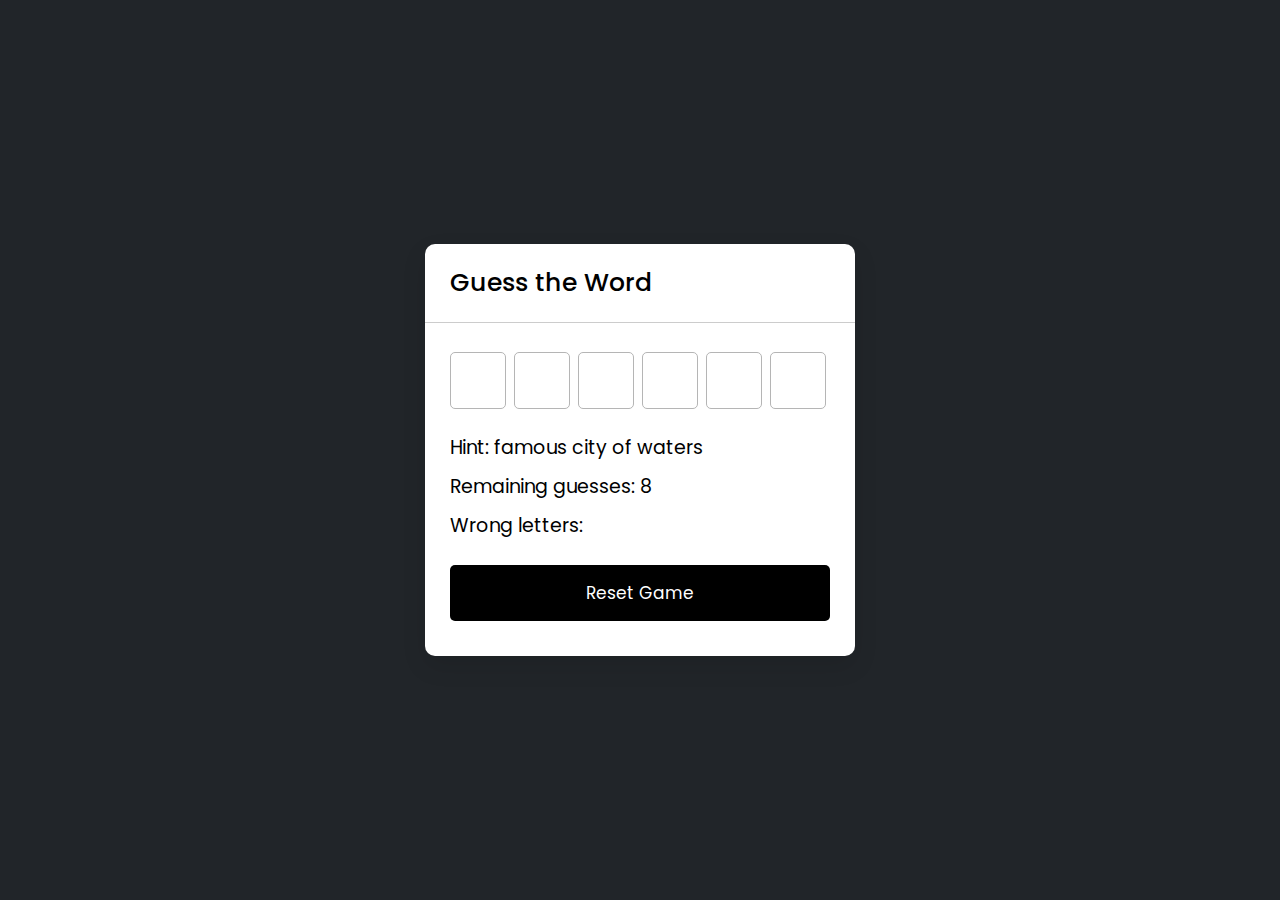
<file: games/guessing.html>
<!DOCTYPE html>
<!-- Coding By CodingNepal - youtube.com/codingnepal -->
<html lang="en" dir="ltr">
  <head>
    <meta charset="utf-8">
    <title>Guess a Word Game JavaScript | CodingNepal</title>
    <link rel="stylesheet" href="word.css">
    
    <meta name="viewport" content="width=device-width, initial-scale=1.0">
  </head>
  <body>
    <div class="wrapper">
      <h1>Guess the Word</h1>
      <div class="content">
        <input type="text" class="typing-input" maxlength="1">
        <div class="inputs"></div>
        <div class="details">
          <p class="hint">Hint: <span></span></p>
          <p class="guess-left">Remaining guesses: <span></span></p>
          <p class="wrong-letter">Wrong letters: <span></span></p>
        </div>
        <button class="reset-btn">Reset Game</button>
      </div>
    </div>

    <script src="js/words.js"></script>
    <script src="js/word.js"></script>

  </body>
</html>
</file>
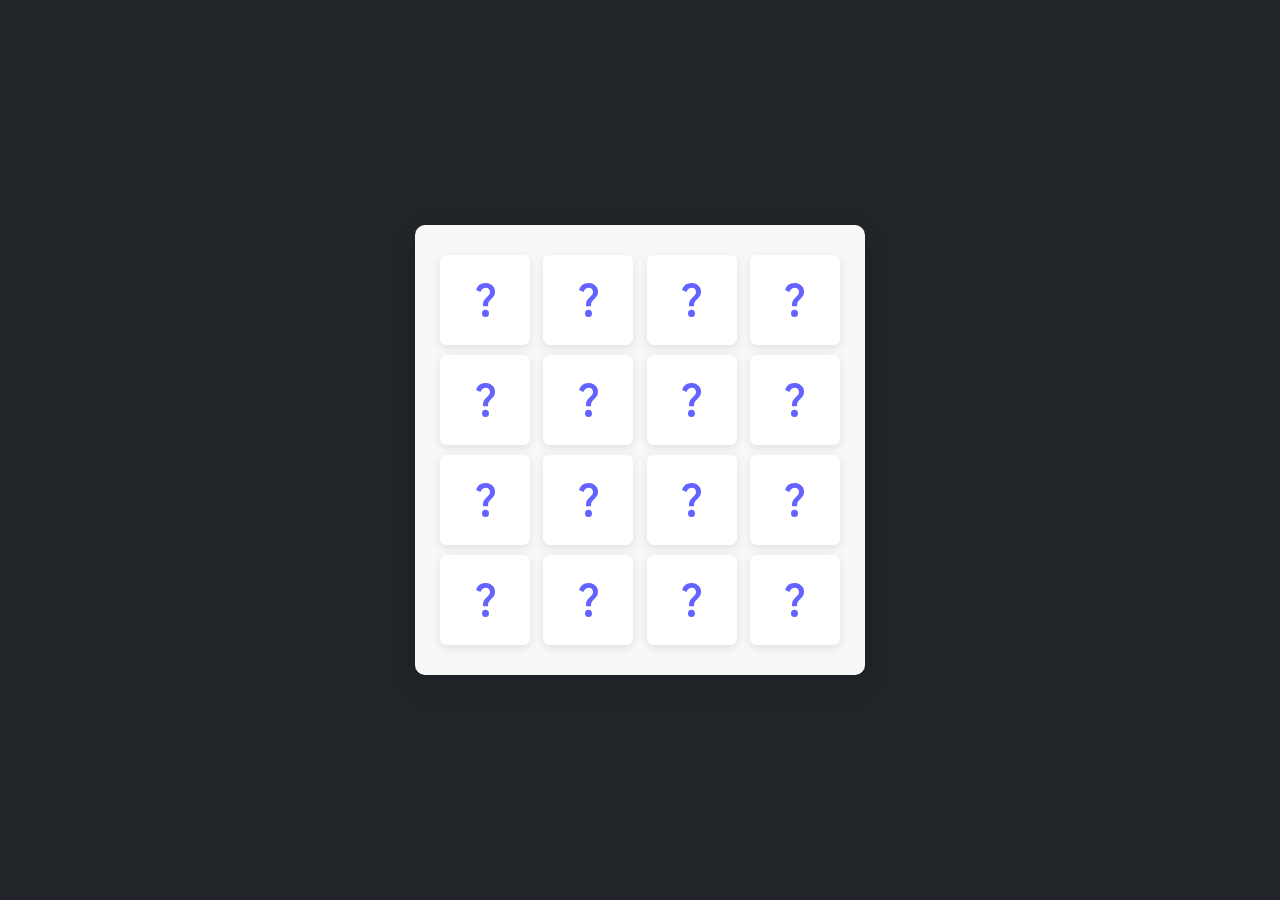
<file: games/mem.html>
<!DOCTYPE html>
<!-- Coding By CodingNepal - youtube.com/codingnepal -->
<html lang="en" dir="ltr">
  <head>
    <meta charset="utf-8">  
    <title>Memory Card Game | CodingNepal</title>
    <link rel="stylesheet" href="mem.css">
    <meta name="viewport" content="width=device-width, initial-scale=1.0">
  </head>
  <body>
    <div class="wrapper">
      <ul class="cards">
        <li class="card">
          <div class="view front-view">
            <img src="images/que_icon.svg" alt="icon">
          </div>
          <div class="view back-view">
            <img src="images/img-1.png" alt="card-img">
          </div>
        </li>
        <li class="card">
          <div class="view front-view">
            <img src="images/que_icon.svg" alt="icon">
          </div>
          <div class="view back-view">
            <img src="images/img-6.png" alt="card-img">
          </div>
        </li>
        <li class="card">
          <div class="view front-view">
            <img src="images/que_icon.svg" alt="icon">
          </div>
          <div class="view back-view">
            <img src="images/img-3.png" alt="card-img">
          </div>
        </li>
        <li class="card">
          <div class="view front-view">
            <img src="images/que_icon.svg" alt="icon">
          </div>
          <div class="view back-view">
            <img src="images/img-2.png" alt="card-img">
          </div>
        </li>
        <li class="card">
          <div class="view front-view">
            <img src="images/que_icon.svg" alt="icon">
          </div>
          <div class="view back-view">
            <img src="images/img-1.png" alt="card-img">
          </div>
        </li>
        <li class="card">
          <div class="view front-view">
            <img src="images/que_icon.svg" alt="icon">
          </div>
          <div class="view back-view">
            <img src="images/img-5.png" alt="card-img">
          </div>
        </li>
        <li class="card">
          <div class="view front-view">
            <img src="images/que_icon.svg" alt="icon">
          </div>
          <div class="view back-view">
            <img src="images/img-2.png" alt="card-img">
          </div>
        </li>
        <li class="card">
          <div class="view front-view">
            <img src="images/que_icon.svg" alt="icon">
          </div>
          <div class="view back-view">
            <img src="images/img-6.png" alt="card-img">
          </div>
        </li>
        <li class="card">
          <div class="view front-view">
            <img src="images/que_icon.svg" alt="icon">
          </div>
          <div class="view back-view">
            <img src="images/img-3.png" alt="card-img">
          </div>
        </li>
        <li class="card">
          <div class="view front-view">
            <img src="images/que_icon.svg" alt="icon">
          </div>
          <div class="view back-view">
            <img src="images/img-4.png" alt="card-img">
          </div>
        </li>
        <li class="card">
          <div class="view front-view">
            <img src="images/que_icon.svg" alt="icon">
          </div>
          <div class="view back-view">
            <img src="images/img-5.png" alt="card-img">
          </div>
        </li>
        <li class="card">
          <div class="view front-view">
            <img src="images/que_icon.svg" alt="icon">
          </div>
          <div class="view back-view">
            <img src="images/img-4.png" alt="card-img">
          </div>
        </li>
        <li class="card">
          <div class="view front-view">
            <img src="images/que_icon.svg" alt="icon">
          </div>
          <div class="view back-view">
            <img src="images/img-4.png" alt="card-img">
          </div>
        </li>
        <li class="card">
          <div class="view front-view">
            <img src="images/que_icon.svg" alt="icon">
          </div>
          <div class="view back-view">
            <img src="images/img-4.png" alt="card-img">
          </div>
        </li>
        <li class="card">
          <div class="view front-view">
            <img src="images/que_icon.svg" alt="icon">
          </div>
          <div class="view back-view">
            <img src="images/img-4.png" alt="card-img">
          </div>
        </li>
        <li class="card">
          <div class="view front-view">
            <img src="images/que_icon.svg" alt="icon">
          </div>
          <div class="view back-view">
            <img src="images/img-4.png" alt="card-img">
          </div>
        </li>
      </ul>
    </div>

    <script src="mem.js"></script>

  </body>
</html>
</file>
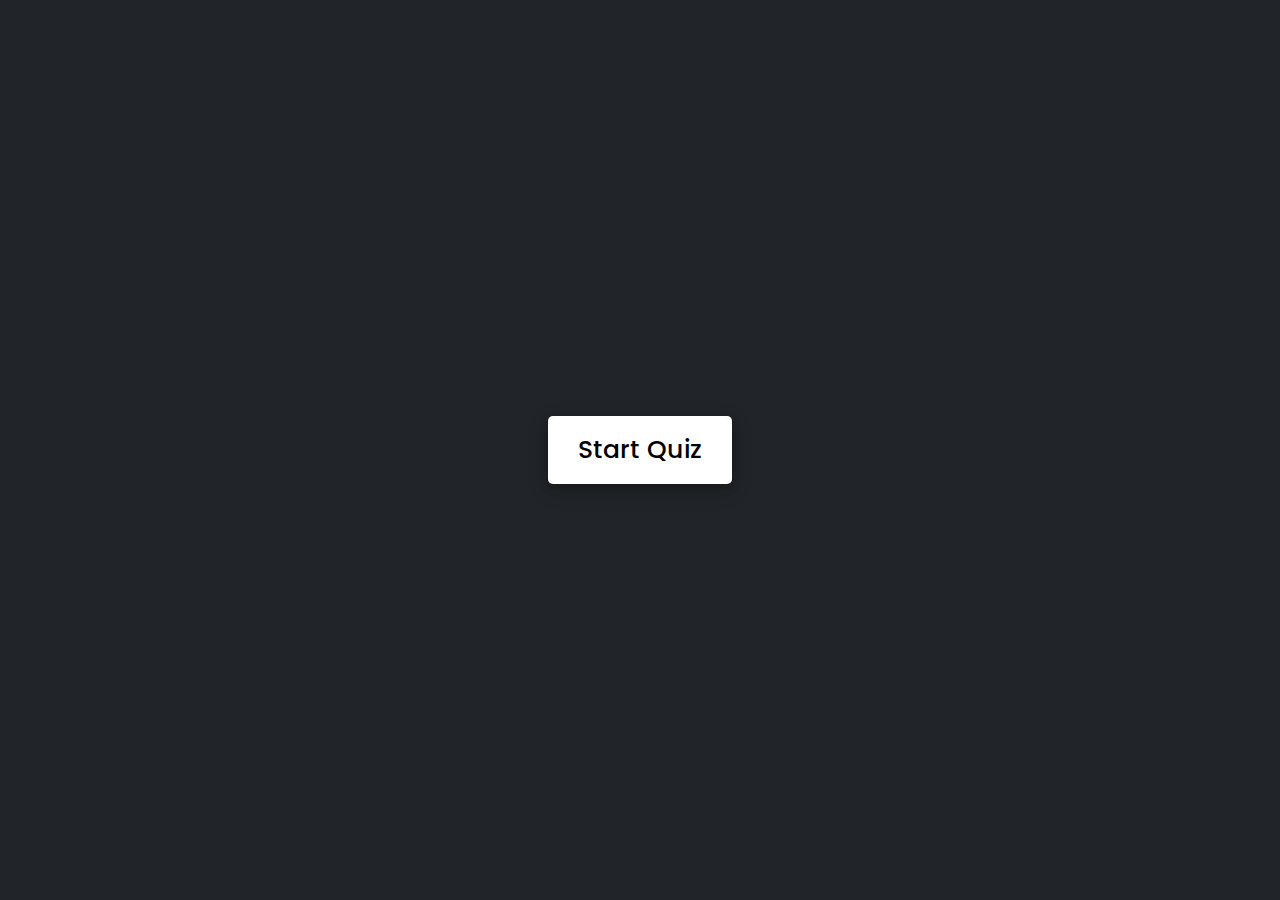
<file: games/quiz.html>
<!-- Created By CodingNepal - www.codingnepalweb.com  -->
<!DOCTYPE html>
<html lang="en">
<head>
    <meta charset="UTF-8">
    <meta name="viewport" content="width=device-width, initial-scale=1.0">
    <title>Awesome Quiz App | CodingNepal</title>
    <link rel="stylesheet" href="quiz.css">
    <!-- FontAweome CDN Link for Icons-->
    <link rel="stylesheet" href="https://cdnjs.cloudflare.com/ajax/libs/font-awesome/5.15.3/css/all.min.css"/>
</head>
<body>
    <!-- start Quiz button -->
    <div class="start_btn"><button>Start Quiz</button></div>

    <!-- Info Box -->
    <div class="info_box">
        <div class="info-title"><span>Some Rules of this Quiz</span></div>
        <div class="info-list">
            <div class="info">1. You will have only <span>15 seconds</span> per each question.</div>
            <div class="info">2. Once you select your answer, it can't be undone.</div>
            <div class="info">3. You can't select any option once time goes off.</div>
            <div class="info">4. You can't exit from the Quiz while you're playing.</div>
            <div class="info">5. You'll get points on the basis of your correct answers.</div>
        </div>
        <div class="buttons">
            <button class="quit">Exit Quiz</button>
            <button class="restart">Continue</button>
        </div>
    </div>

    <!-- Quiz Box -->
    <div class="quiz_box">
        <header>
            <div class="title">Awesome Quiz Application</div>
            <div class="timer">
                <div class="time_left_txt">Time Left</div>
                <div class="timer_sec">15</div>
            </div>
            <div class="time_line"></div>
        </header>
        <section>
            <div class="que_text">
                <!-- Here I've inserted question from JavaScript -->
            </div>
            <div class="option_list">
                <!-- Here I've inserted options from JavaScript -->
            </div>
        </section>

        <!-- footer of Quiz Box -->
        <footer>
            <div class="total_que">
                <!-- Here I've inserted Question Count Number from JavaScript -->
            </div>
            <button class="next_btn">Next Que</button>
        </footer>
    </div>

    <!-- Result Box -->
    <div class="result_box">
        <div class="icon">
            <i class="fas fa-crown"></i>
        </div>
        <div class="complete_text">You've completed the Quiz!</div>
        <div class="score_text">
            <!-- Here I've inserted Score Result from JavaScript -->
        </div>
        <div class="buttons">
            <button class="restart">Replay Quiz</button>
            <button class="quit">Quit Quiz</button>
        </div>
    </div>

    <!-- Inside this JavaScript file I've inserted Questions and Options only -->
    <script src="js1/questions.js"></script>

    <!-- Inside this JavaScript file I've coded all Quiz Codes -->
    <script src="js1/quiz.js"></script>

</body>
</html>
</file>
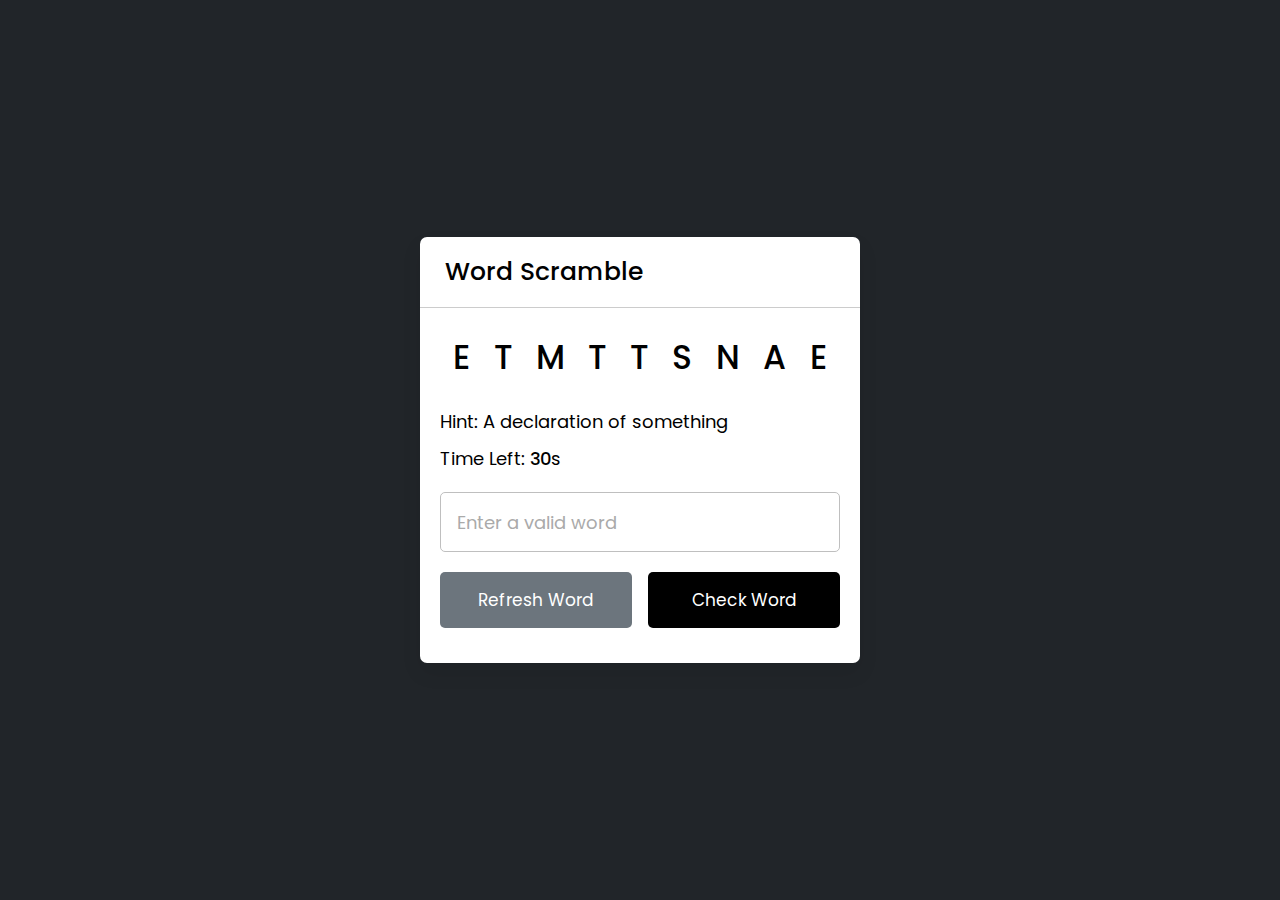
<file: games/scrabble.html>
<!DOCTYPE html>
<!-- Coding By CodingNepal - youtube.com/codingnepal -->
<html lang="en" dir="ltr">
  <head>
    <meta charset="utf-8">
    <title>Word Scramble Game | CodingNepal</title>
    <link rel="stylesheet" href="scrabble.css">
    <meta name="viewport" content="width=device-width, initial-scale=1.0">
    <script src="js2/words.js" defer></script>
    <script src="js2/word.js" defer></script>
  </head>
  <body>
    <div class="container">
        <h2>Word Scramble</h2>
        <div class="content">
            <p class="word"></p>
            <div class="details">
                <p class="hint">Hint: <span></span></p>
                <p class="time">Time Left: <span><b>30</b>s</span></p>
            </div>
            <input type="text" spellcheck="false" placeholder="Enter a valid word">
            <div class="buttons">
                <button class="refresh-word">Refresh Word</button>
                <button class="check-word">Check Word</button>
            </div>
        </div>
    </div>
  </body>
</html>
</file>
<file: games/word.css>
/* Import Google font - Poppins */
@import url('https://fonts.googleapis.com/css2?family=Poppins:wght@400;500;600&display=swap');
*{
  margin: 0;
  padding: 0;
  box-sizing: border-box;
  font-family: 'Poppins', sans-serif;
}
body{
  display: flex;
  padding: 0 10px;
  min-height: 100vh;
  align-items: center;
  justify-content: center;
  background: #212529;
}
.wrapper{
  width: 430px;
  background: #fff;
  border-radius: 10px;
  box-shadow: 0 10px 25px rgba(0,0,0,0.1);
}
.wrapper h1{
  font-size: 25px;
  font-weight: 500;
  padding: 20px 25px;
  border-bottom: 1px solid #ccc;
}
.wrapper .content{
  margin: 25px 25px 35px;
}
.content .inputs{
  display: flex;
  flex-wrap: wrap;
  justify-content: center;
}
.inputs input{
  height: 57px;
  width: 56px;
  margin: 4px;
  font-size: 24px;
  font-weight: 500;
  color: #1ba98c;
  text-align: center;
  border-radius: 5px;
  background: none;
  pointer-events: none;
  text-transform: uppercase;
  border: 1px solid #B5B5B5;
}
.typing-input {
  opacity: 0;
  z-index: -999;
  position: absolute;
  pointer-events: none;
}
.inputs input:first-child{
  margin-left: 0px;
}
.content .details{
  margin: 20px 0 25px;
}
.details p{
  font-size: 19px;
  margin-bottom: 10px;
}
.content .reset-btn{
  width: 100%;
  border: none;
  cursor: pointer;
  color: #fff;
  outline: none;
  padding: 15px 0;
  font-size: 17px;
  border-radius: 5px;
  background: #000000;
  transition: all 0.3s ease;
}
.content .reset-btn:hover{
  background: #7f7f7f;
}

@media screen and (max-width: 460px) {
  .wrapper {
    width: 100%;
  }
  .wrapper h1{
    font-size: 22px;
    padding: 16px 20px;
  }
  .wrapper .content{
    margin: 25px 20px 35px;
  }
  .inputs input{
    height: 51px;
    width: 50px;
    margin: 3px;
    font-size: 22px;
  }
  .details p{
    font-size: 17px;
  }
  .content .reset-btn{
    padding: 14px 0;
    font-size: 16px;
  }
}
</file>
<file: games/mem.css>
/* Import Google Font - Poppins */
@import url('https://fonts.googleapis.com/css2?family=Poppins:wght@400;500;600;700&display=swap');
*{
  margin: 0;
  padding: 0;
  box-sizing: border-box;
  font-family: 'Poppins', sans-serif;
}
body{
  display: flex;
  align-items: center;
  justify-content: center;
  min-height: 100vh;
  background: #212529;
}
.wrapper{
  padding: 25px;
  border-radius: 10px;
  background: #F8F8F8;
  box-shadow: 0 10px 30px rgba(0,0,0,0.1);
}
.cards, .card, .view{
  display: flex;
  align-items: center;
  justify-content: center;
}
.cards{
  height: 400px;
  width: 400px;
  flex-wrap: wrap;
  justify-content: space-between;
}
.cards .card{
  cursor: pointer;
  list-style: none;
  user-select: none;
  position: relative;
  perspective: 1000px;
  transform-style: preserve-3d;
  height: calc(100% / 4 - 10px);
  width: calc(100% / 4 - 10px);
}
.card.shake{
  animation: shake 0.35s ease-in-out;
}
@keyframes shake {
  0%, 100%{
    transform: translateX(0);
  }
  20%{
    transform: translateX(-13px);
  }
  40%{
    transform: translateX(13px);
  }
  60%{
    transform: translateX(-8px);
  }
  80%{
    transform: translateX(8px);
  }
}
.card .view{
  width: 100%;
  height: 100%;
  position: absolute;
  border-radius: 7px;
  background: #fff;
  pointer-events: none;
  backface-visibility: hidden;
  box-shadow: 0 3px 10px rgba(0,0,0,0.1);
  transition: transform 0.25s linear;
}
.card .front-view img{
  width: 19px;
}
.card .back-view img{
  max-width: 45px;
}
.card .back-view{
  transform: rotateY(-180deg);
}
.card.flip .back-view{
  transform: rotateY(0);
}
.card.flip .front-view{
  transform: rotateY(180deg);
}

@media screen and (max-width: 700px) {
  .cards{
    height: 350px;
    width: 350px;
  }
  .card .front-view img{
    width: 17px;
  }
  .card .back-view img{
    max-width: 40px;
  }
}

@media screen and (max-width: 530px) {
  .cards{
    height: 300px;
    width: 300px;
  }
  .card .front-view img{
    width: 15px;
  }
  .card .back-view img{
    max-width: 35px;
  }
}
</file>
<file: games/quiz.css>
/* importing google fonts */
@import url('https://fonts.googleapis.com/css2?family=Poppins:wght@200;300;400;500;600;700&display=swap');
*{
    margin: 0;
    padding: 0;
    box-sizing: border-box;
    font-family: 'Poppins', sans-serif;
}

body{
    background:#212529;
}

::selection{
    color: #fff;
    background: #000000;
}

.start_btn,
.info_box,
.quiz_box,
.result_box{
    position: absolute;
    top: 50%;
    left: 50%;
    transform: translate(-50%, -50%);
    box-shadow: 0 4px 8px 0 rgba(0, 0, 0, 0.2), 
                0 6px 20px 0 rgba(0, 0, 0, 0.19);
}

.info_box.activeInfo,
.quiz_box.activeQuiz,
.result_box.activeResult{
    opacity: 1;
    z-index: 5;
    pointer-events: auto;
    transform: translate(-50%, -50%) scale(1);
}

.start_btn button{
    font-size: 25px;
    font-weight: 500;
    color: #000000;
    padding: 15px 30px;
    outline: none;
    border: none;
    border-radius: 5px;
    background: #fff;
    cursor: pointer;
}

.info_box{
    width: 540px;
    background: #fff;
    border-radius: 5px;
    transform: translate(-50%, -50%) scale(0.9);
    opacity: 0;
    pointer-events: none;
    transition: all 0.3s ease;
}

.info_box .info-title{
    height: 60px;
    width: 100%;
    border-bottom: 1px solid lightgrey;
    display: flex;
    align-items: center;
    padding: 0 30px;
    border-radius: 5px 5px 0 0;
    font-size: 20px;
    font-weight: 600;
}

.info_box .info-list{
    padding: 15px 30px;
}

.info_box .info-list .info{
    margin: 5px 0;
    font-size: 17px;
}

.info_box .info-list .info span{
    font-weight: 600;
    color: #000000;
}
.info_box .buttons{
    height: 60px;
    display: flex;
    align-items: center;
    justify-content: flex-end;
    padding: 0 30px;
    border-top: 1px solid lightgrey;
}

.info_box .buttons button{
    margin: 0 5px;
    height: 40px;
    width: 100px;
    font-size: 16px;
    font-weight: 500;
    cursor: pointer;
    border: none;
    outline: none;
    border-radius: 5px;
    border: 1px solid #000000;
    transition: all 0.3s ease;
}

.quiz_box{
    width: 550px;
    background: #fff;
    border-radius: 5px;
    transform: translate(-50%, -50%) scale(0.9);
    opacity: 0;
    pointer-events: none;
    transition: all 0.3s ease;
}

.quiz_box header{
    position: relative;
    z-index: 2;
    height: 70px;
    padding: 0 30px;
    background: #fff;
    border-radius: 5px 5px 0 0;
    display: flex;
    align-items: center;
    justify-content: space-between;
    box-shadow: 0px 3px 5px 1px rgba(0,0,0,0.1);
}

.quiz_box header .title{
    font-size: 20px;
    font-weight: 600;
}

.quiz_box header .timer{
    color: #515151;
    background: #cce5ff;
    border: 1px solid #b8daff;
    height: 45px;
    padding: 0 8px;
    border-radius: 5px;
    display: flex;
    align-items: center;
    justify-content: space-between;
    width: 145px;
}

.quiz_box header .timer .time_left_txt{
    font-weight: 400;
    font-size: 17px;
    user-select: none;
}

.quiz_box header .timer .timer_sec{
    font-size: 18px;
    font-weight: 500;
    height: 30px;
    width: 45px;
    color: #fff;
    border-radius: 5px;
    line-height: 30px;
    text-align: center;
    background: #343a40;
    border: 1px solid #343a40;
    user-select: none;
}

.quiz_box header .time_line{
    position: absolute;
    bottom: 0px;
    left: 0px;
    height: 3px;
    background: #000000;
}

section{
    padding: 25px 30px 20px 30px;
    background: #fff;
}

section .que_text{
    font-size: 25px;
    font-weight: 600;
}

section .option_list{
    padding: 20px 0px;
    display: block;   
}

section .option_list .option{
    background: aliceblue;
    border: 1px solid #84c5fe;
    border-radius: 5px;
    padding: 8px 15px;
    font-size: 17px;
    margin-bottom: 15px;
    cursor: pointer;
    transition: all 0.3s ease;
    display: flex;
    align-items: center;
    justify-content: space-between;
}

section .option_list .option:last-child{
    margin-bottom: 0px;
}

section .option_list .option:hover{
    color: #004085;
    background: #cce5ff;
    border: 1px solid #b8daff;
}

section .option_list .option.correct{
    color: #155724;
    background: #d4edda;
    border: 1px solid #c3e6cb;
}

section .option_list .option.incorrect{
    color: #721c24;
    background: #f8d7da;
    border: 1px solid #f5c6cb;
}

section .option_list .option.disabled{
    pointer-events: none;
}

section .option_list .option .icon{
    height: 26px;
    width: 26px;
    border: 2px solid transparent;
    border-radius: 50%;
    text-align: center;
    font-size: 13px;
    pointer-events: none;
    transition: all 0.3s ease;
    line-height: 24px;
}
.option_list .option .icon.tick{
    color: #23903c;
    border-color: #23903c;
    background: #d4edda;
}

.option_list .option .icon.cross{
    color: #a42834;
    background: #f8d7da;
    border-color: #a42834;
}

footer{
    height: 60px;
    padding: 0 30px;
    display: flex;
    align-items: center;
    justify-content: space-between;
    border-top: 1px solid lightgrey;
}

footer .total_que span{
    display: flex;
    user-select: none;
}

footer .total_que span p{
    font-weight: 500;
    padding: 0 5px;
}

footer .total_que span p:first-child{
    padding-left: 0px;
}

footer button{
    height: 40px;
    padding: 0 13px;
    font-size: 18px;
    font-weight: 400;
    cursor: pointer;
    border: none;
    outline: none;
    color: #fff;
    border-radius: 5px;
    background: #000000;
    border: 1px solid #010101;
    line-height: 10px;
    opacity: 0;
    pointer-events: none;
    transform: scale(0.95);
    transition: all 0.3s ease;
}

footer button:hover{
    background: #373737;
}

footer button.show{
    opacity: 1;
    pointer-events: auto;
    transform: scale(1);
}

.result_box{
    background: #fff;
    border-radius: 5px;
    display: flex;
    padding: 25px 30px;
    width: 450px;
    align-items: center;
    flex-direction: column;
    justify-content: center;
    transform: translate(-50%, -50%) scale(0.9);
    opacity: 0;
    pointer-events: none;
    transition: all 0.3s ease;
}

.result_box .icon{
    font-size: 100px;
    color: #007bff;
    margin-bottom: 10px;
}

.result_box .complete_text{
    font-size: 20px;
    font-weight: 500;
}

.result_box .score_text span{
    display: flex;
    margin: 10px 0;
    font-size: 18px;
    font-weight: 500;
}

.result_box .score_text span p{
    padding: 0 4px;
    font-weight: 600;
}

.result_box .buttons{
    display: flex;
    margin: 20px 0;
}

.result_box .buttons button{
    margin: 0 10px;
    height: 45px;
    padding: 0 20px;
    font-size: 18px;
    font-weight: 500;
    cursor: pointer;
    border: none;
    outline: none;
    border-radius: 5px;
    border: 1px solid #007bff;
    transition: all 0.3s ease;
}

.buttons button.restart{
    color: #fff;
    background: #000000;
}

.buttons button.restart:hover{
    background: #515151;
}

.buttons button.quit{
    color: #007bff;
    background: #fff;
}

.buttons button.quit:hover{
    color: #fff;
    background: #383838;
}
</file>
<file: games/scrabble.css>
/* Import Google font - Poppins */
@import url('https://fonts.googleapis.com/css2?family=Poppins:wght@400;500;600&display=swap');
*{
  margin: 0;
  padding: 0;
  box-sizing: border-box;
  font-family: 'Poppins', sans-serif;
}
body{
  display: flex;
  padding: 0 10px;
  align-items: center;
  justify-content: center;
  min-height: 100vh;
  background:  #212529;
}
.container{
  width: 440px;
  border-radius: 7px;
  background: #fff;
  box-shadow: 0 10px 20px rgba(0,0,0,0.08);
}
.container h2{
  font-size: 25px;
  font-weight: 500;
  padding: 16px 25px;
  border-bottom: 1px solid #ccc;
}
.container .content{
  margin: 25px 20px 35px;
}
.content .word{
  user-select: none;
  font-size: 33px;
  font-weight: 500;
  text-align: center;
  letter-spacing: 24px;
  margin-right: -24px;
  word-break: break-all;
  text-transform: uppercase;
}
.content .details{
  margin: 25px 0 20px;
}
.details p{
  font-size: 18px;
  margin-bottom: 10px;
}
.details p b{
  font-weight: 500;
}
.content input{
  width: 100%;
  height: 60px;
  outline: none;
  padding: 0 16px;
  font-size: 18px;
  border-radius: 5px;
  border: 1px solid #bfbfbf;
}
.content input:focus{
  box-shadow: 0px 2px 4px rgba(0,0,0,0.08);
}
.content input::placeholder{
  color: #aaa;
}
.content input:focus::placeholder{
  color: #bfbfbf;
}
.content .buttons{
  display: flex;
  margin-top: 20px;
  justify-content: space-between;
}
.buttons button{
  border: none;
  outline: none;
  color: #fff;
  cursor: pointer;
  padding: 15px 0;
  font-size: 17px;
  border-radius: 5px;
  width: calc(100% / 2 - 8px);
  transition: all 0.3s ease;
}
.buttons button:active{
  transform: scale(0.97);
}
.buttons .refresh-word{
  background: #6C757D;
}
.buttons .refresh-word:hover{
  background: #5f666d;
}
.buttons .check-word{
  background: #000000;
}
.buttons .check-word:hover{
  background: #434242;
}

@media screen and (max-width: 470px) {
  .container h2{
    font-size: 22px;
    padding: 13px 20px;
  }
  .content .word{
    font-size: 30px;
    letter-spacing: 20px;
    margin-right: -20px;
  }
  .container .content{
    margin: 20px 20px 30px;
  }
  .details p{
    font-size: 16px;
    margin-bottom: 8px;
  }
  .content input{
    height: 55px;
    font-size: 17px;
  }
  .buttons button{
    padding: 14px 0;
    font-size: 16px;
    width: calc(100% / 2 - 7px);
  }
}
</file>
